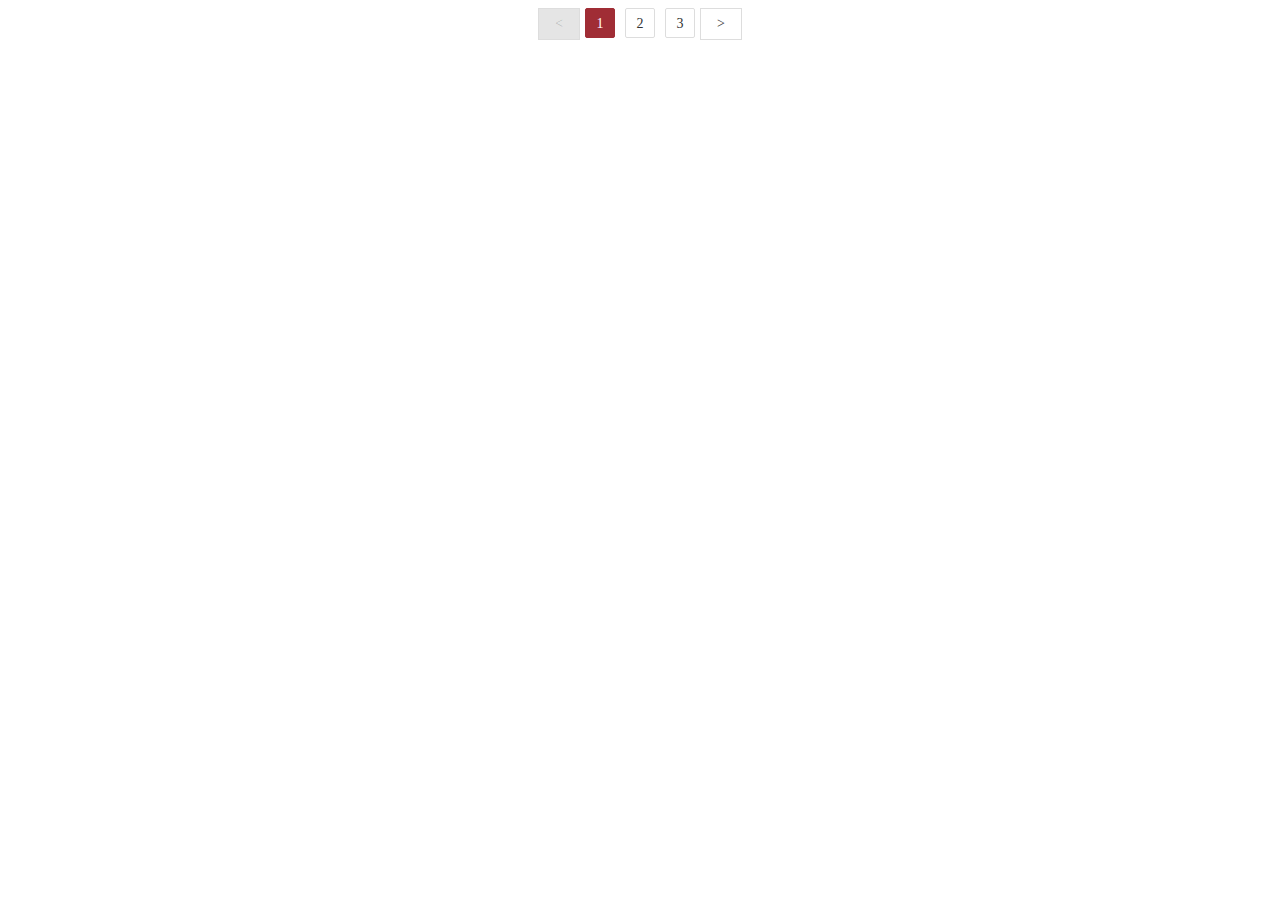
<file: haha/index.html>
<!DOCTYPE html>
<html lang="en">

<head>
    <meta charset="UTF-8">
    <meta name="viewport" content="width=device-width, initial-scale=1.0">
    <link rel="stylesheet" href="./my-page/my-page.css">
    <title>我的分页</title>
</head>

<body>
    <div style="text-align: center;">
        <div class="my-page"></div>
    </div>


    <script src="./my-page/my-page.js"></script>
    <script>
        myPageInit({
            pages: 3,
            currentPage: 1,
            element: '.my-page',
            callback: function (page) {
                console.log("当前页:", page);
            }
        });
    </script>
</body>

</html>
</file>
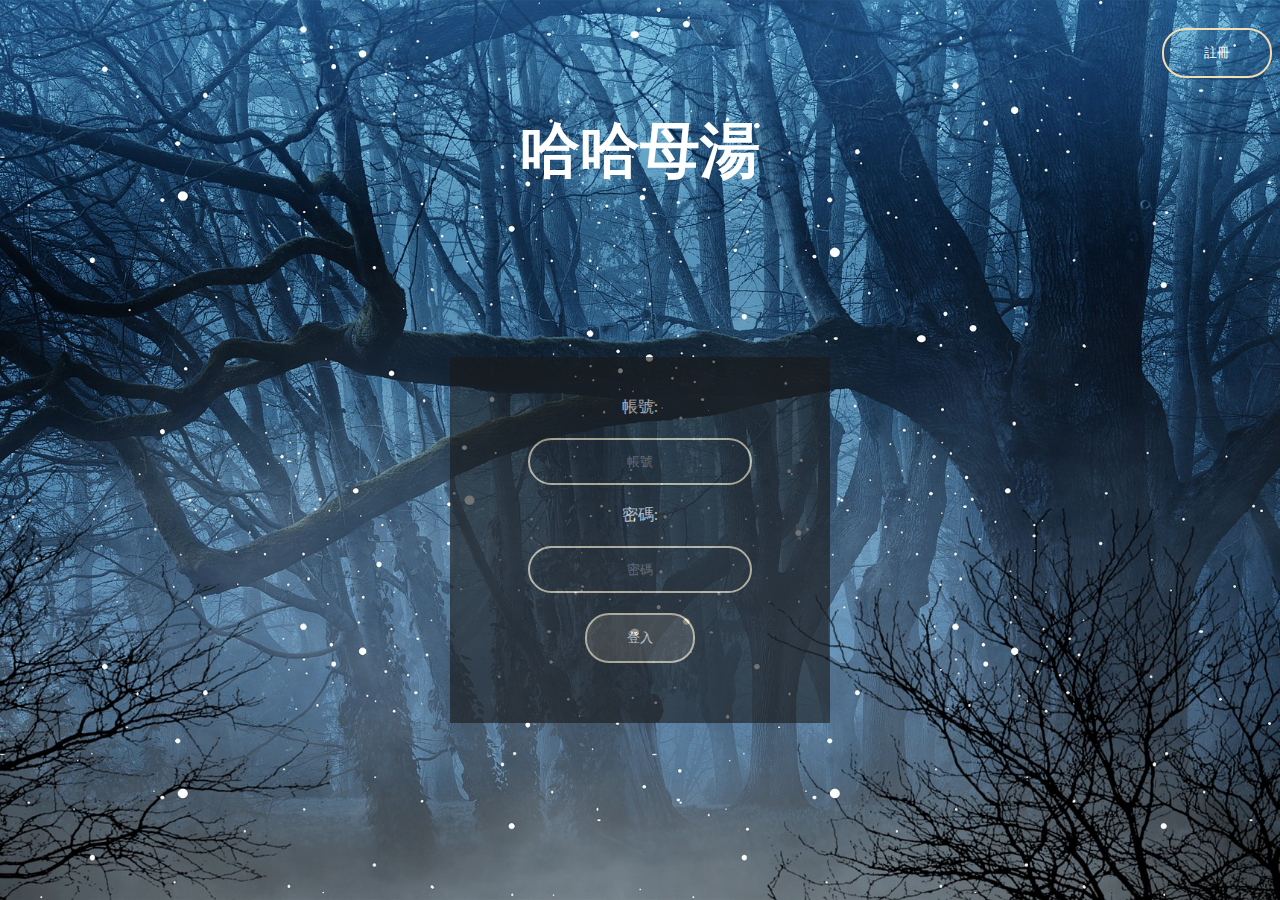
<file: haha/登入.html>
<!DOCTYPE html>
<html>
<head>
    <meta charset="UTF-8">
    <title>哈哈母持</title>
    <link rel="stylesheet" href="style.css">
    <button id ="bb" type="button" onclick="location.href='註冊.html'">註冊</button>
    <header id="header"><h1>哈哈母湯</h1></header>
</head>
<body>
    <script type="text/javascript">
    
    </script>
    <nav class="box">
        <form name ="logoin"  action ="enter_check.php"method="post" >
            帳號:<input type="text" name ="account" placeholder="帳號">
            密碼:<input type="password" name ="password" placeholder="密碼">
            <input type="submit" name="submit" value="登入" >
        </form>
    </nav>
</body>
</html>
</file>
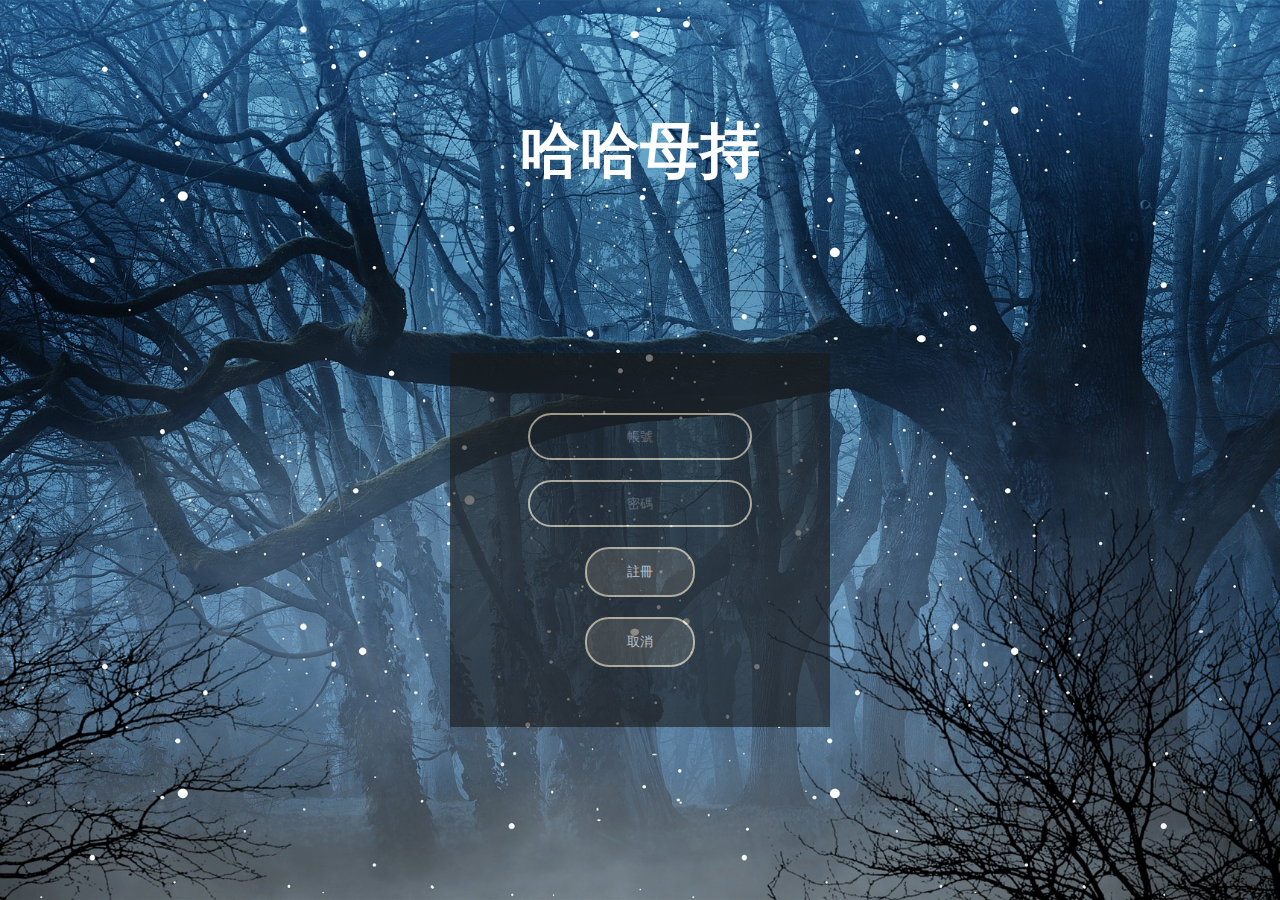
<file: haha/註冊.html>
<!DOCTYPE html>
<html lang="en">
<head>
    <meta charset="UTF-8">
    <title>哈哈母持</title>
    <link rel="stylesheet" href="style.css">
    <header id="header"><h1>哈哈母持</h1></header>
</head>
<body>
    <nav class="box">
        <form action="註冊.php" method="post">
            <input type="text" name ="acco" placeholder="帳號">
            <input type="password" name ="pass" placeholder="密碼">
            <input type="submit" name ="submit" value="註冊">
            <input type="reset" name ="clear" value="取消">
        </form>
    </nav>
    </body>
</html>
</file>
<file: haha/my-page/my-page.css>
.my-page {
  font-size: 14px;
  overflow: hidden;
  margin: 0 auto;
  text-align: center;
  color: #333333;
  display: inline-block;
}

.my-page .my-page-prev,
.my-page .my-page-next {
  float: left;
  width: 40px;
  height: 30px;
  line-height: 30px;
  text-align: center;
  border: 1px solid #ddd;
  cursor: pointer;
}

.my-page .my-page-prev.my-page-forbid,
.my-page .my-page-next.my-page-forbid {
  pointer-events: none;
  background-color: rgba(0, 0, 0, 0.1);
  color: rgba(0, 0, 0, 0.2);
}

.my-page .my-page-prev:not(.my-page-forbid):hover,
.my-page .my-page-next:not(.my-page-forbid):hover {
  border-color: #a02d35;
}

.my-page .my-page-group {
  float: left;
  margin: 0;
  padding: 0;
  overflow: hidden;
}

.my-page .my-page-group li {
  float: left;
  list-style: none;
  -webkit-box-sizing: border-box;
          box-sizing: border-box;
  min-width: 30px;
  padding: 0 8px;
  height: 30px;
  line-height: 30px;
  text-align: center;
  margin: 0 5px;
  cursor: pointer;
}

.my-page .my-page-group .my-page-cell {
  border: 1px solid #ddd;
  border-radius: 2px;
}

.my-page .my-page-group .my-page-cell:hover,
.my-page .my-page-group .my-page-checked {
  border-color: #a02d35;
  background-color: #a02d35;
  color: #ffffff;
}

.my-page .my-page-group .my-page-omit {
  pointer-events: none;
}
/*# sourceMappingURL=my-page.css.map */
</file>
<file: haha/style.css>
header{
    padding: 5%;
    text-align:center;
}
nav{
    padding:0%;
}
#bb{
    float: right;
}
#backsearch{
    float: right;
}
body {
    background-image: url(forest.jpg);
    background-repeat: no-repeat;
    background-attachment: fixed;
    background-position: center;
    background-size: cover;
}

.searchhead
{
    text-align: center;
    padding: 1%;
}
.search{
    width: 300px;
    position: absolute;
    padding: 40px;
    top: 60%;
    left:50%;
    transform: translate(-50%,-50%);
    color: white;
    background: #191919;
    text-align: center;
    opacity: 0.6;
}
.box{
    width: 300px;
    position: absolute;
    padding: 40px;
    top: 60%;
    left:50%;
    transform: translate(-50%,-50%);
    color: white;
    background: #191919;
    text-align: center;
    opacity: 0.6;
}
select, #datetime{
    border: 0;
    background:none;
    display: block;
    margin: 5px auto;
    text-align: center;
    border: 2px solid wheat;
    width:140px;
    outline: none;
    color: white;
    border-radius: 24px;
    transition: 0.25s;
}
select:focus, #datetime:hover{
    border:solid skyblue;
    width: 200px;
}
select option{
    background-color: rgba(0, 0, 0, 0.3);
    color: black;
}
h1, .title{
    color: white;
    font-size: 60px;
    font-family: sans-serif;
    top:0;
    text-align: center;
}
input[type="text"], input[type="password"]
{
    border: 0;
    background: none;
    display: block;
    margin: 20px auto;
    text-align: center;
    border: 2px solid wheat;
    padding: 14px 10px;
    width:200px;
    outline: none;
    color: white;
    border-radius: 24px;
    transition: 0.25s;
}
input[type="text"]:focus, input[type="password"]:focus
{
    width: 280px;
    border-color: skyblue;
}
button{
    border: 0;
    background: none;
    display: block;
    margin: 20px auto;
    text-align: center;
    border: 2px solid wheat;
    padding: 14px 40px;
    outline: none;
    color:white;
    border-radius: 24px;
    cursor: pointer;
}
input[type="submit"], input[type="reset"]{
    border: 0;
    background: rgba(245, 222, 179, 0.2);
    display: block;
    margin: 20px auto;
    text-align: center;
    border: 2px solid wheat;
    padding: 14px 40px;
    outline: none;
    color:white;
    border-radius: 24px;
    cursor: pointer;
}
button:hover,input[type="submit"]:hover{
    background: rgba(170, 170, 170, 0.507);
    border-color: #2ecc71;
}
button[type="clear"]:hover, input[type="reset"]:hover{
    background: rgba(170, 170, 170, 0.507);
    border-color: red;
}

.map{
    width: 45%;
    height: 600px;
    position: absolute;
    padding: 40px;
    top: 55%;
    left:35%;
    transform: translate(-50%,-50%);
    color: white;
    background: wheat;
    text-align: center;
    opacity: 0.6;
}
.label1btn{
    width: 45px;
    background: none;
    display: block;
    text-align: center;
    border: 2px solid wheat;
    padding: 14px 40px;
    outline: none;
    color:white;
    border-radius: 24px;
    cursor: pointer;
    transform: translate(0px,10px);
    left: 65%;
    position: absolute;
}
.label1btn:hover{
    border: 2px solid skyblue;
    background: rgba(170, 170, 170, 0.507);
}
.label2btn{
    width: 45px;
    background: none;
    display: block;
    text-align: center;
    border: 2px solid wheat;
    padding: 14px 40px;
    outline: none;
    color:white;
    border-radius: 24px;
    cursor: pointer;
    transform: translate(100%,10px);
    left: 65%;
    position: absolute;
}
.label2btn:hover{
    border: 2px solid skyblue;
    background: rgba(170, 170, 170, 0.507);
}
.label1showed{
    width: 25%;
    height: 540px;
    position: absolute;
    padding: 40px;
    top: 59%;
    left:80%;
    transform: translate(-50%,-50%);
    color: white;
    background: blue;
    text-align: center;
    opacity: 0.6;
}
.label1hide{
    width: 25%;
    height: 540px;
    position: absolute;
    padding: 40px;
    top: 59%;
    left:80%;
    transform: translate(-500%,-50%);
    color: white;
    background: blue;
    text-align: center;
    opacity: 0.6;
}
.label2{
    width: 25%;
    height: 540px;
    position: absolute;
    padding: 40px;
    top: 59%;
    left:80%;
    transform: translate(-50%,-50%);
    color: white;
    background: none;
    text-align: center;
    opacity: 0.6;
}
</file>
